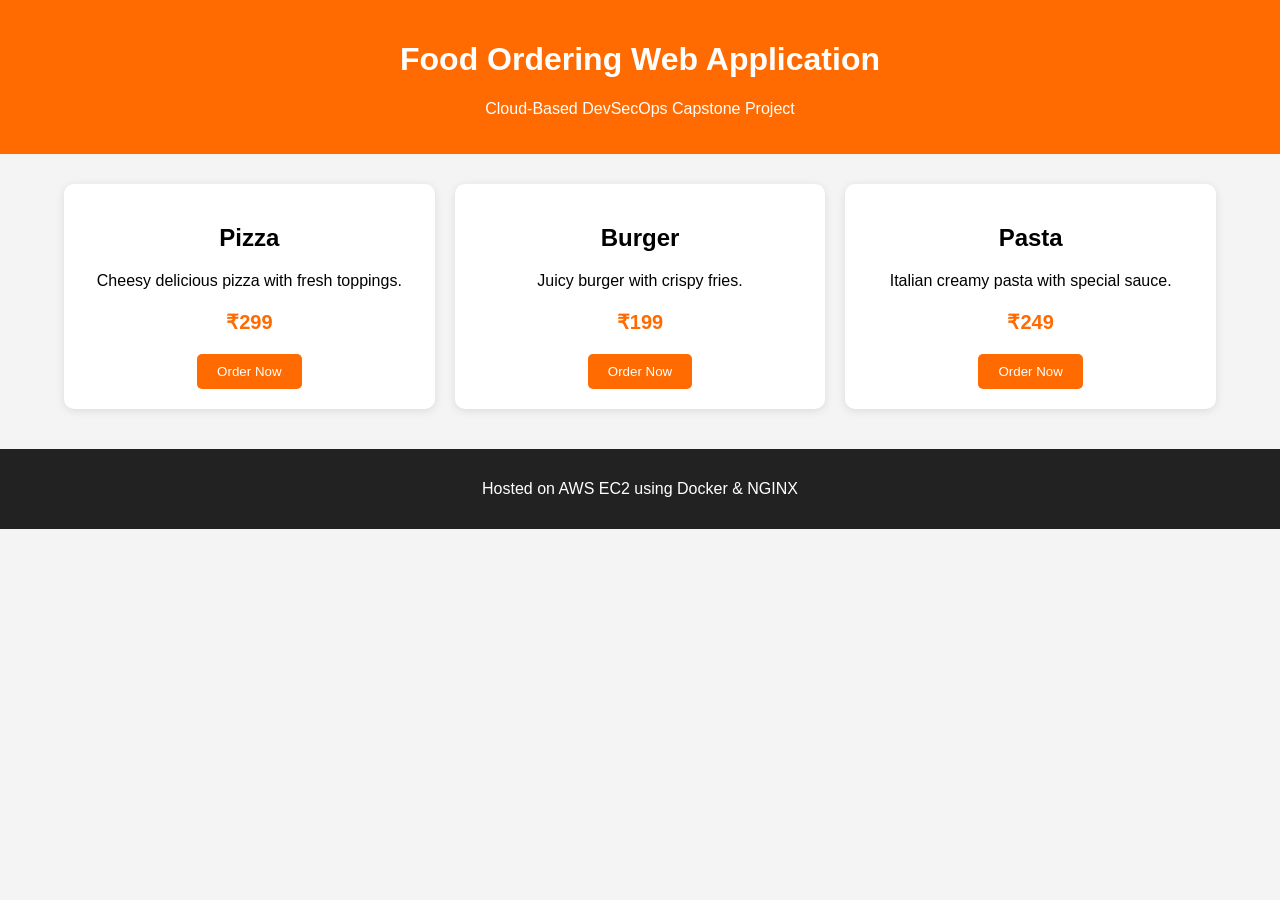
<file: index.html>
<!DOCTYPE html>
<html lang="en">
<head>
    <meta charset="UTF-8">
    <meta name="viewport" content="width=device-width, initial-scale=1.0">
    <title>Food Ordering App</title>
    <link rel="stylesheet" href="style.css">

    <style>

        body{
            font-family: Arial, sans-serif;
            margin:0;
            padding:0;
            background:#f4f4f4;
        }

        header{
            background:#ff6b00;
            color:white;
            padding:20px;
            text-align:center;
        }

        .container{
            width:90%;
            margin:auto;
            margin-top:30px;
        }

        .food-grid{
            display:grid;
            grid-template-columns:repeat(auto-fit,minmax(250px,1fr));
            gap:20px;
        }

        .card{
            background:white;
            padding:20px;
            border-radius:10px;
            box-shadow:0 2px 10px rgba(0,0,0,0.1);
            text-align:center;
        }

        .card img{
            width:100%;
            border-radius:10px;
        }

        .price{
            color:#ff6b00;
            font-size:20px;
            font-weight:bold;
        }

        button{
            background:#ff6b00;
            color:white;
            border:none;
            padding:10px 20px;
            border-radius:5px;
            cursor:pointer;
        }

        footer{
            margin-top:40px;
            background:#222;
            color:white;
            text-align:center;
            padding:15px;
        }

    </style>

</head>

<body>

<header>
    <h1>Food Ordering Web Application</h1>
    <p>Cloud-Based DevSecOps Capstone Project</p>
</header>

<div class="container">

    <div class="food-grid">

        <div class="card">
            <h2>Pizza</h2>
            <p>Cheesy delicious pizza with fresh toppings.</p>
            <p class="price">₹299</p>
            <button>Order Now</button>
        </div>

        <div class="card">
            <h2>Burger</h2>
            <p>Juicy burger with crispy fries.</p>
            <p class="price">₹199</p>
            <button>Order Now</button>
        </div>

        <div class="card">
            <h2>Pasta</h2>
            <p>Italian creamy pasta with special sauce.</p>
            <p class="price">₹249</p>
            <button>Order Now</button>
        </div>

    </div>

</div>

<footer>
    <p>Hosted on AWS EC2 using Docker & NGINX</p>
</footer>

</body>
</html>
</file>
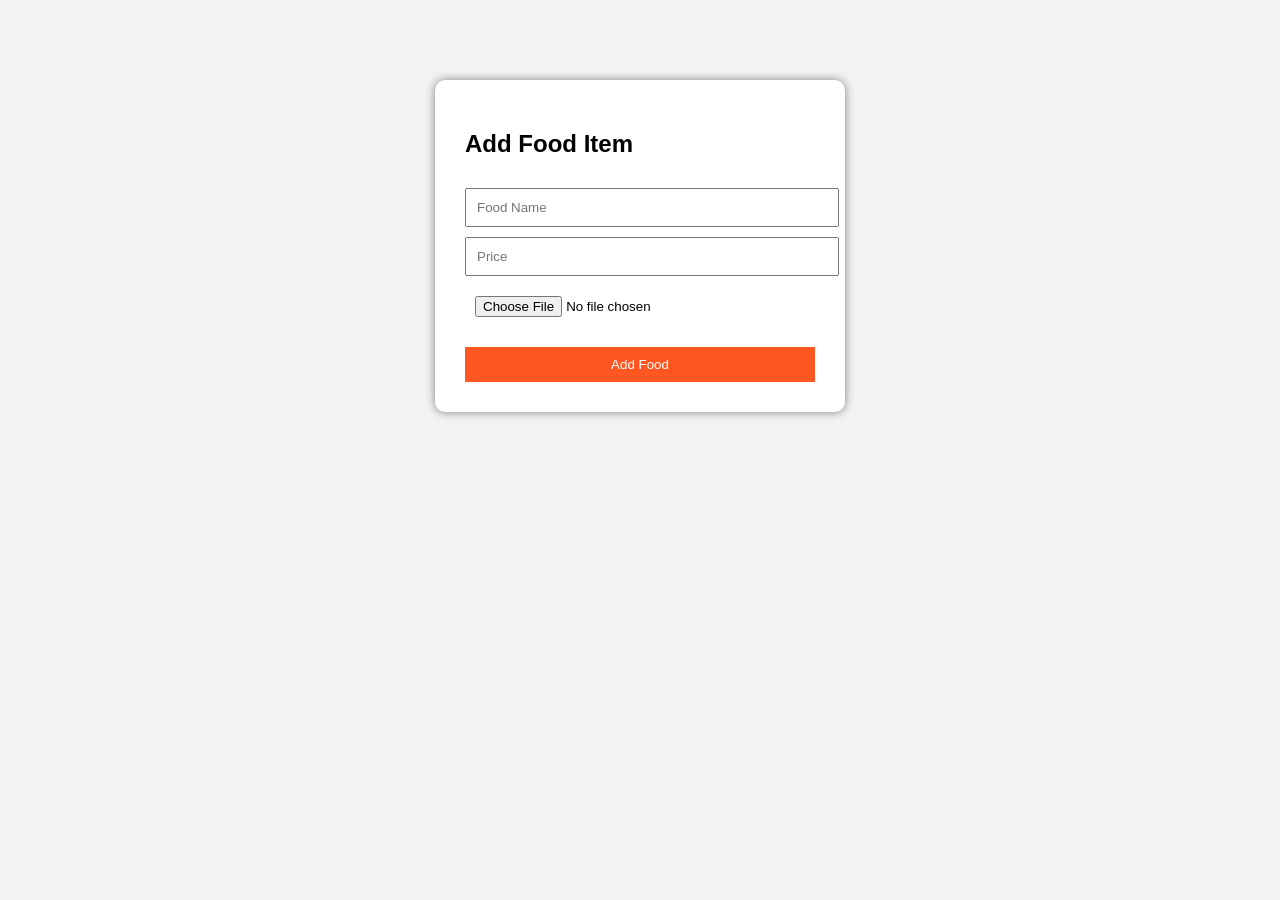
<file: templates/addfood.html>
<!DOCTYPE html>
<html>
<head>
    <title>Add Food</title>

    <style>

        body{
            font-family: Arial;
            background:#f2f2f2;
        }

        .container{
            width:350px;
            margin:80px auto;
            background:white;
            padding:30px;
            border-radius:10px;
            box-shadow:0 0 10px gray;
        }

        input{
            width:100%;
            padding:10px;
            margin-top:10px;
        }

        button{
            width:100%;
            padding:10px;
            margin-top:20px;
            background:#ff5722;
            color:white;
            border:none;
        }

    </style>

</head>

<body>

<div class="container">

    <h2>Add Food Item</h2>

    <form method="POST" enctype="multipart/form-data">

        <input type="text"
               name="food_name"
               placeholder="Food Name"
               required>

        <input type="text"
               name="price"
               placeholder="Price"
               required>

	<input type="file"
               name="image"
               required>

        <button type="submit">
            Add Food
        </button>

    </form>

</div>

</body>
</html>
</file>
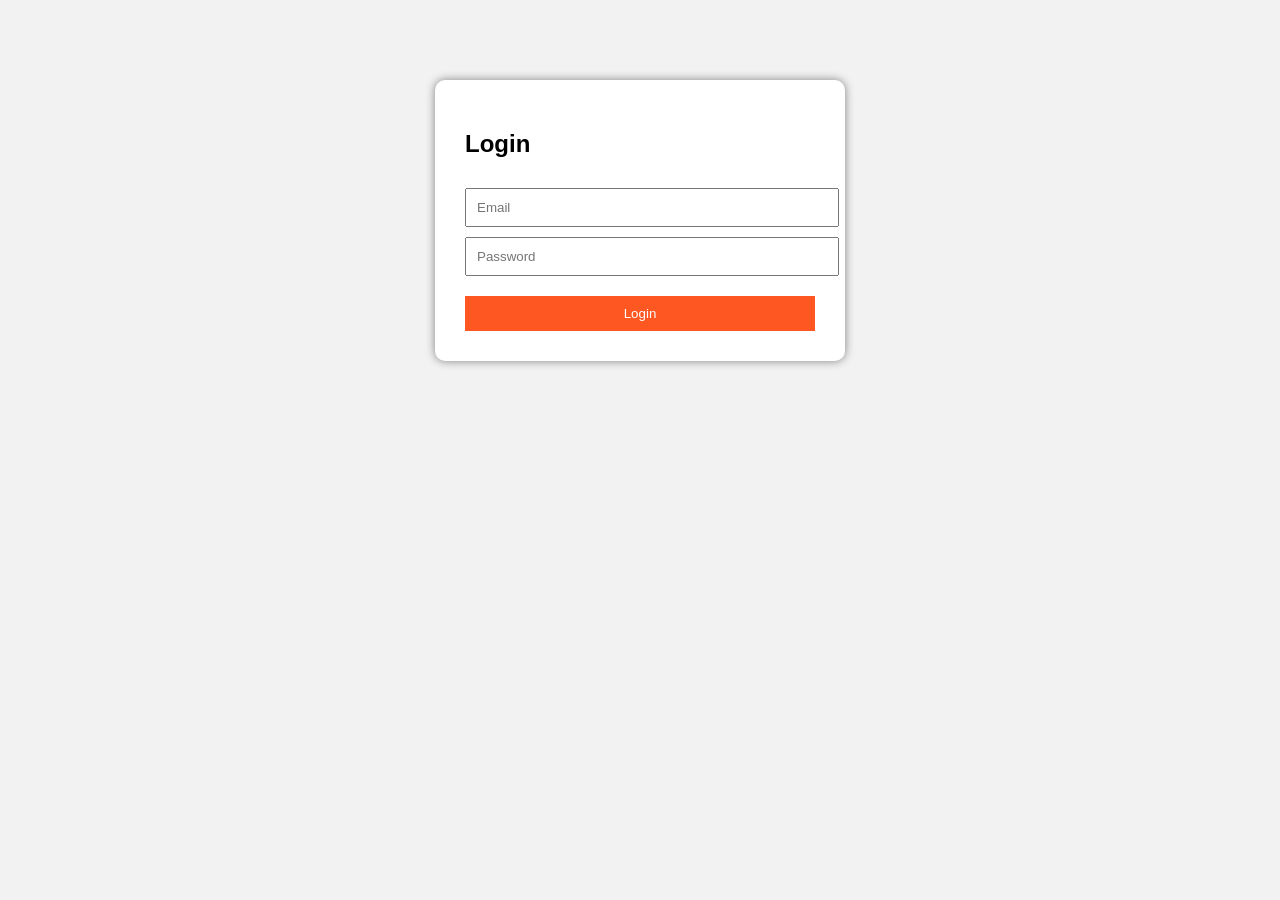
<file: templates/login.html>
<!DOCTYPE html>
<html>
<head>
    <title>Login</title>

    <style>
        body{
            font-family: Arial;
            background:#f2f2f2;
        }

        .container{
            width:350px;
            margin:80px auto;
            background:white;
            padding:30px;
            border-radius:10px;
            box-shadow:0 0 10px gray;
        }

        input{
            width:100%;
            padding:10px;
            margin-top:10px;
        }

        button{
            width:100%;
            padding:10px;
            margin-top:20px;
            background:#ff5722;
            color:white;
            border:none;
        }
    </style>
</head>

<body>

<div class="container">

    <h2>Login</h2>

    <form method="POST">

        <input type="email" name="email" placeholder="Email" required>

        <input type="password" name="password" placeholder="Password" required>

        <button type="submit">Login</button>

    </form>

</div>

</body>
</html>
</file>
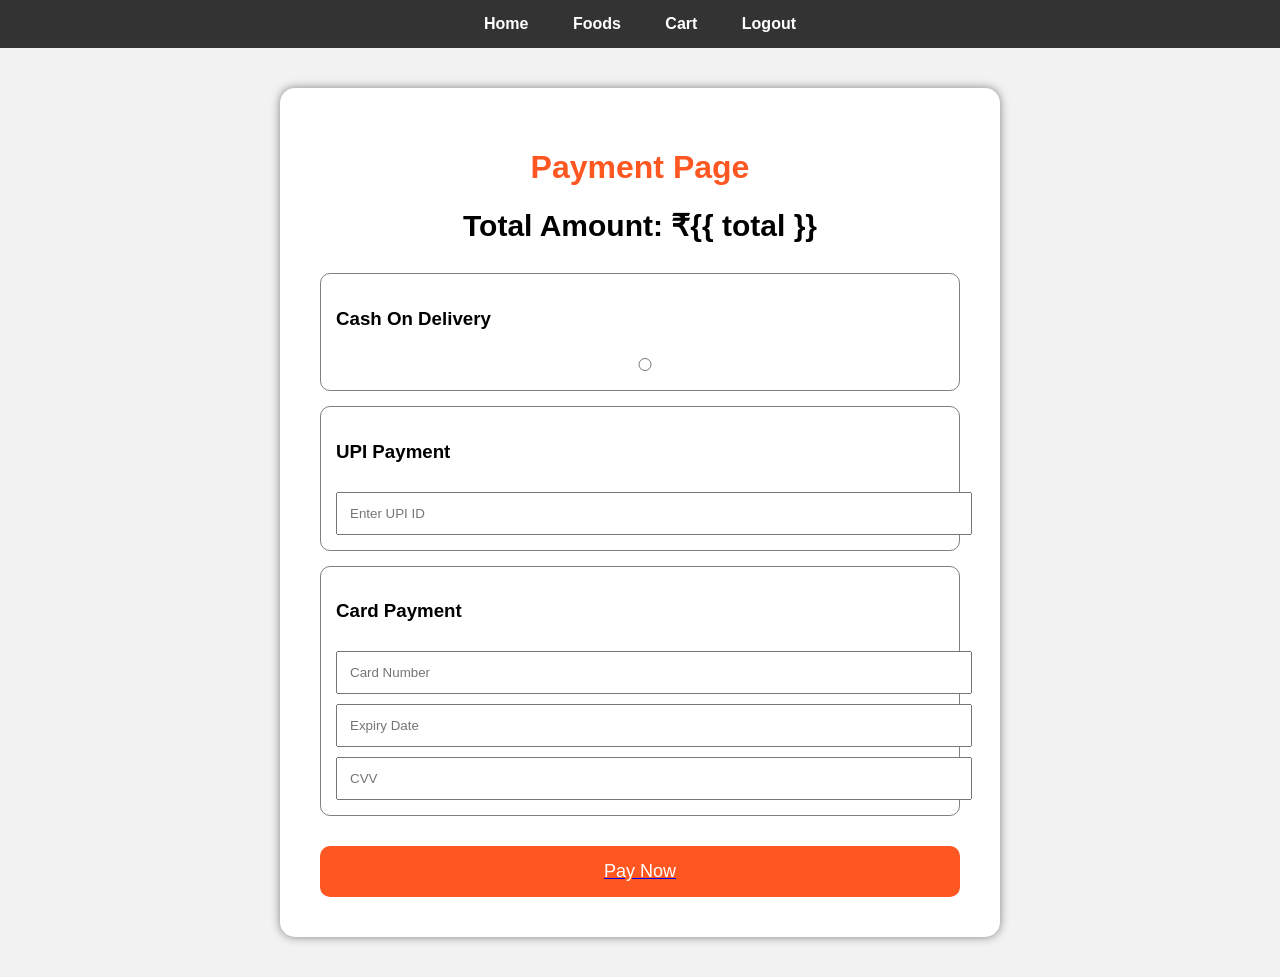
<file: templates/payment.html>
<!DOCTYPE html>
<html>

<head>

    <title>Payment</title>

    <style>

        body{
            margin:0;
            font-family:Arial;
            background:#f2f2f2;
        }

        .navbar{
            background:#333;
            padding:15px;
            text-align:center;
        }

        .navbar a{
            color:white;
            text-decoration:none;
            margin:20px;
            font-weight:bold;
        }

        .container{
            width:50%;
            margin:40px auto;
            background:white;
            padding:40px;
            border-radius:15px;
            box-shadow:0 0 10px gray;
        }

        h1{
            text-align:center;
            color:#ff5722;
        }

        .total{
            text-align:center;
            font-size:30px;
            margin:20px;
            font-weight:bold;
        }

        .payment-box{
            margin-top:30px;
        }

        .payment-option{
            margin:15px 0;
            padding:15px;
            border:1px solid gray;
            border-radius:10px;
        }

        input{
            width:100%;
            padding:12px;
            margin-top:10px;
        }

        .btn{
            display:block;
            width:100%;
            margin-top:30px;
            padding:15px;
            background:#ff5722;
            color:white;
            border:none;
            font-size:18px;
            border-radius:10px;
            cursor:pointer;
        }

    </style>

</head>

<body>

    <div class="navbar">

        <a href="/">Home</a>

        <a href="/viewfood">Foods</a>

        <a href="/cart">Cart</a>

        <a href="/logout">Logout</a>

    </div>

    <div class="container">

        <h1>Payment Page</h1>

        <div class="total">

            Total Amount: ₹{{ total }}

        </div>

        <div class="payment-box">

            <div class="payment-option">

                <h3>Cash On Delivery</h3>

                <input type="radio" name="payment">

            </div>

            <div class="payment-option">

                <h3>UPI Payment</h3>

                <input type="text"
                       placeholder="Enter UPI ID">

            </div>

            <div class="payment-option">

                <h3>Card Payment</h3>

                <input type="text"
                       placeholder="Card Number">

                <input type="text"
                       placeholder="Expiry Date">

                <input type="text"
                       placeholder="CVV">

            </div>

            <a href="/placeorder">

                <button class="btn">

                    Pay Now

                </button>

            </a>

        </div>

    </div>

</body>

</html>
</file>
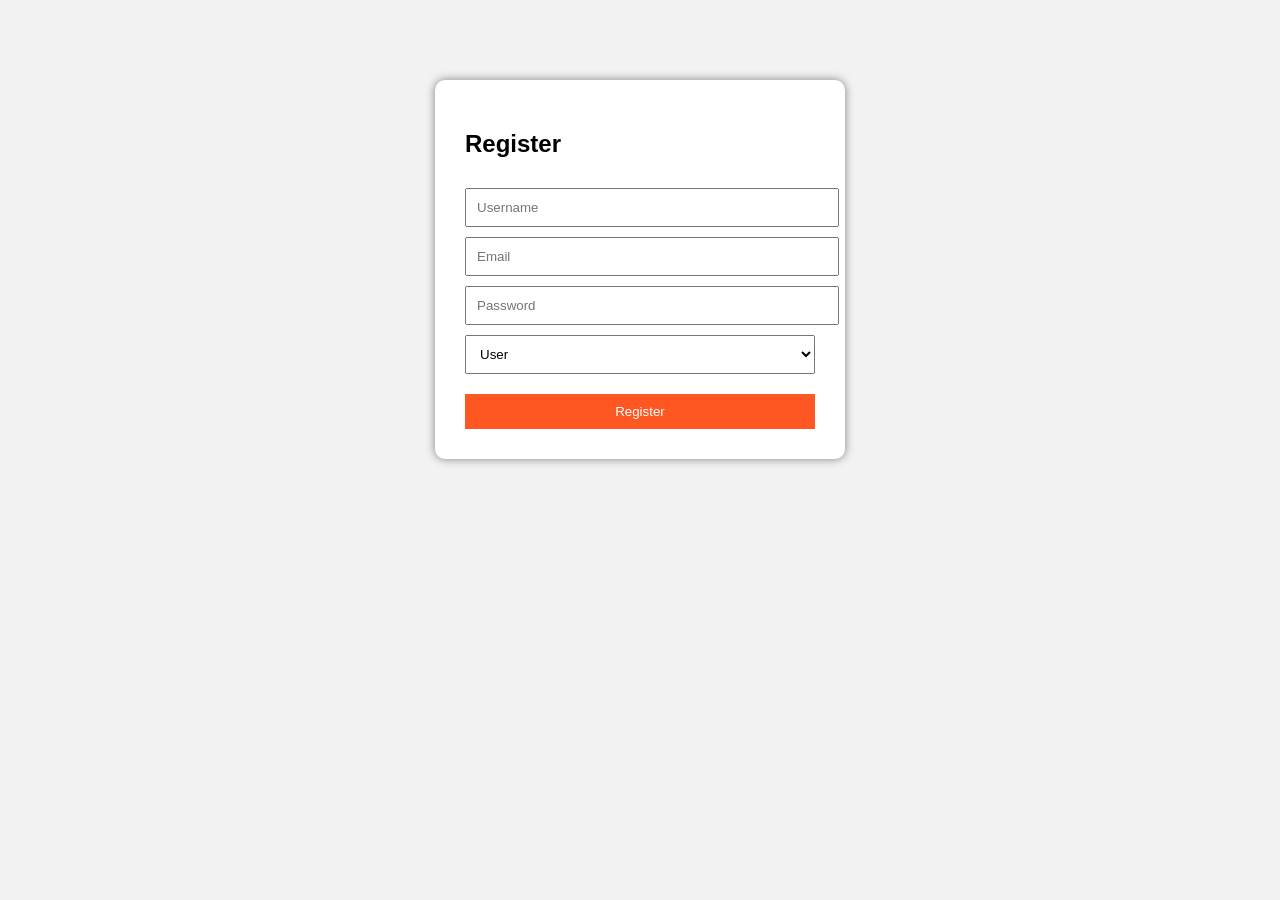
<file: templates/register.html>
<!DOCTYPE html>
<html>
<head>
    <title>Register</title>

    <style>
        body{
            font-family: Arial;
            background:#f2f2f2;
        }

        .container{
            width:350px;
            margin:80px auto;
            background:white;
            padding:30px;
            border-radius:10px;
            box-shadow:0 0 10px gray;
        }

        input{
            width:100%;
            padding:10px;
            margin-top:10px;
        }

        button{
            width:100%;
            padding:10px;
            margin-top:20px;
            background:#ff5722;
            color:white;
            border:none;
        }
    </style>
</head>

<body>

<div class="container">

    <h2>Register</h2>

    <form method="POST">

        <input type="text" name="username" placeholder="Username" required>

        <input type="email" name="email" placeholder="Email" required>

        <input type="password" name="password" placeholder="Password" required>

        <select name="role"
                style="
                    width:100%;
                    padding:10px;
                    margin-top:10px;
                ">

            <option value="user">User</option>

            <option value="admin">Admin</option>

        </select>

        <button type="submit">Register</button>

    </form>

</div>

</body>
</html>
</html>
</file>
<file: style.css>
body{
    font-family: Arial, sans-serif;
    margin:0;
    padding:0;
    background:#f4f4f4;
}

header{
    background:#ff6b00;
    color:white;
    padding:20px;
    text-align:center;
}

.container{
    width:90%;
    margin:auto;
    margin-top:30px;
}

.food-grid{
    display:grid;
    grid-template-columns:repeat(auto-fit,minmax(250px,1fr));
    gap:20px;
}

.card{
    background:white;
    padding:20px;
    border-radius:10px;
    box-shadow:0 2px 10px rgba(0,0,0,0.1);
    text-align:center;
}

.price{
    color:#ff6b00;
    font-size:20px;
    font-weight:bold;
}

button{
    background:#ff6b00;
    color:white;
    border:none;
    padding:10px 20px;
    border-radius:5px;
    cursor:pointer;
}

footer{
    margin-top:40px;
    background:#222;
    color:white;
    text-align:center;
    padding:15px;
}
</file>
